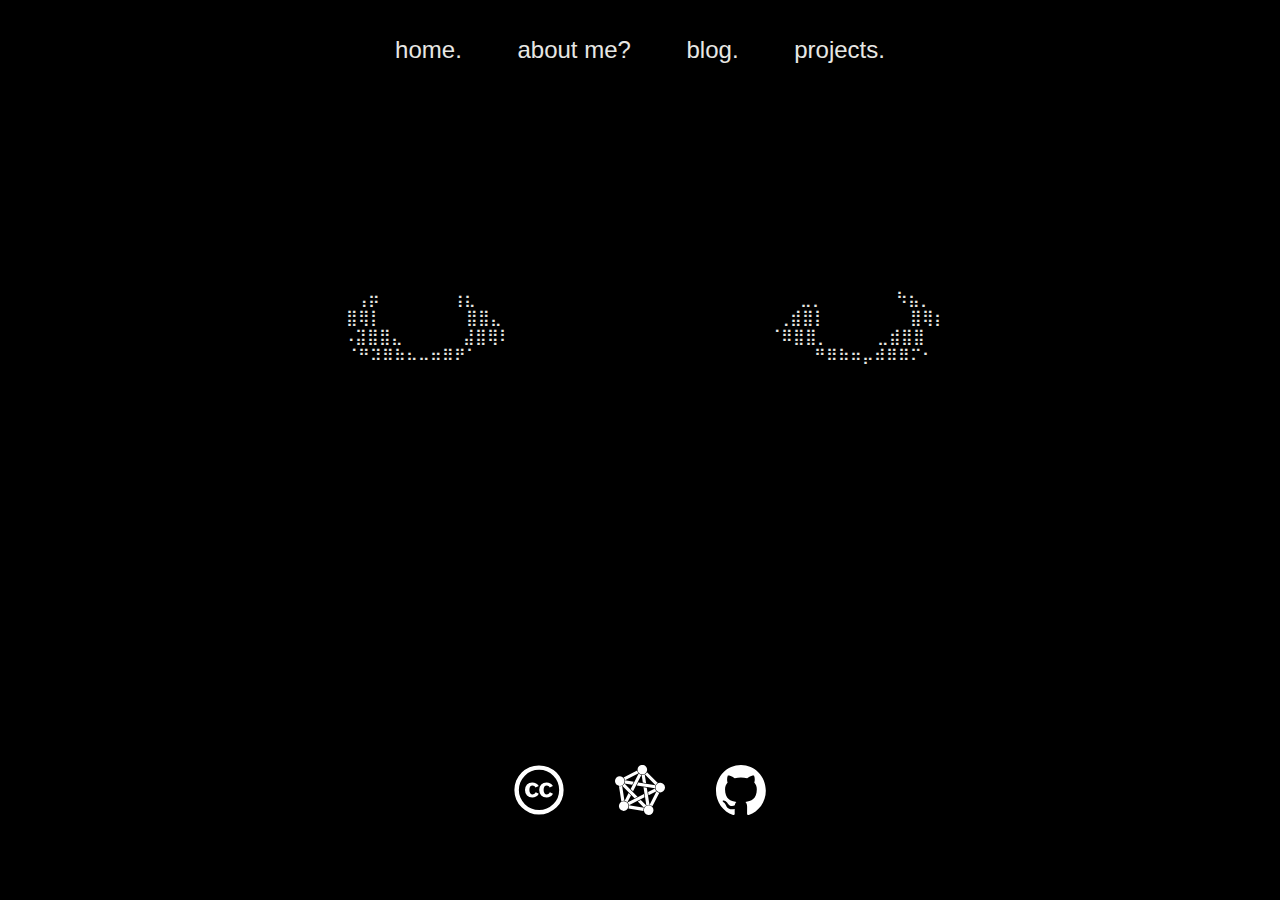
<file: index.html>
<!DOCTYPE html>
<html lang="en">
    <head>
        <meta charset="UTF-8" />
        <meta name="viewport" content="width=device-width, initial-scale=1.0" />
        <meta content="The tongue may hide the truth but the eyes - never." property="description" />
        <link rel="icon" type="image/x-icon" href="assets/favicon.ico">
        <link rel="stylesheet" type="text/css" href="/styles/home-styles.css" /> 
        <title>Logic's Hideout</title>
    </head>

    <nav class="topnav">
        <a href="/">home.</a>
        <a href="/about">about me?</a>
        <a href="/blog">blog.</a>
        <a href="/projects">projects.</a>
    </nav>

    <body>
        <pre id="eyes">
  ⢠⡶⠀⠀⠀⠀⠀⠀⢰⣆⠀⠀⠀⠀⠀⠀⠀⠀⠀⠀⠀⠀⠀⠀⠀⠀⠀⠀⠀⠀⠀⠀⠀⠀⠀⠀⠀⣀⡀⠀⠀⠀⠀⠀⠀⠳⣦⡀⠀
⠀⣿⢿⡇⠀⠀⠀⠀⠀⠀⠀⣿⣿⣄⠀⠀⠀⠀⠀⠀⠀⠀⠀⠀⠀⠀⠀⠀⠀⠀⠀⠀⠀⠀⠀⠀⠀⢀⣾⣿⡇⠀⠀⠀⠀⠀⠀⠀⣿⢿⡆
⠠⣽⣿⣿⣄⠀⠀⠀⠀⠀⣼⣿⢿⠇⠀⠀                       ⠀⠈⠿⣿⣿⡀⠀⠀⠀⠀⣀⣾⣿⣿⠀
⠀⠈⠛⠽⠿⠷⠦⠤⠶⠿⠟⠁⠀⠀⠀⠀⠀⠀⠀⠀⠀⠀⠀⠀⠀⠀⠀⠀⠀⠀⠀⠀⠀⠀⠀⠀⠀⠀⠀⠀⠛⠿⠷⠶⡤⠾⠿⠿⠍⠂⠀
        </pre>
    </body>

    <footer>
        <a href="https://creativecommons.org/licenses/by-nc-sa/4.0/" target="_blank">
            <img src="assets/cc.svg">
        </a>
        <a href="https://decept.org/Logic_Mage" target="_blank">
            <img src="assets/fediverse.svg">
        </a>
        <a href="https://github.com/LogicMage" target="_blank">
            <img src="assets/github.svg">
        </a>
    </footer>

    <script src="scripts/home.js"></script> 
</html>
</file>
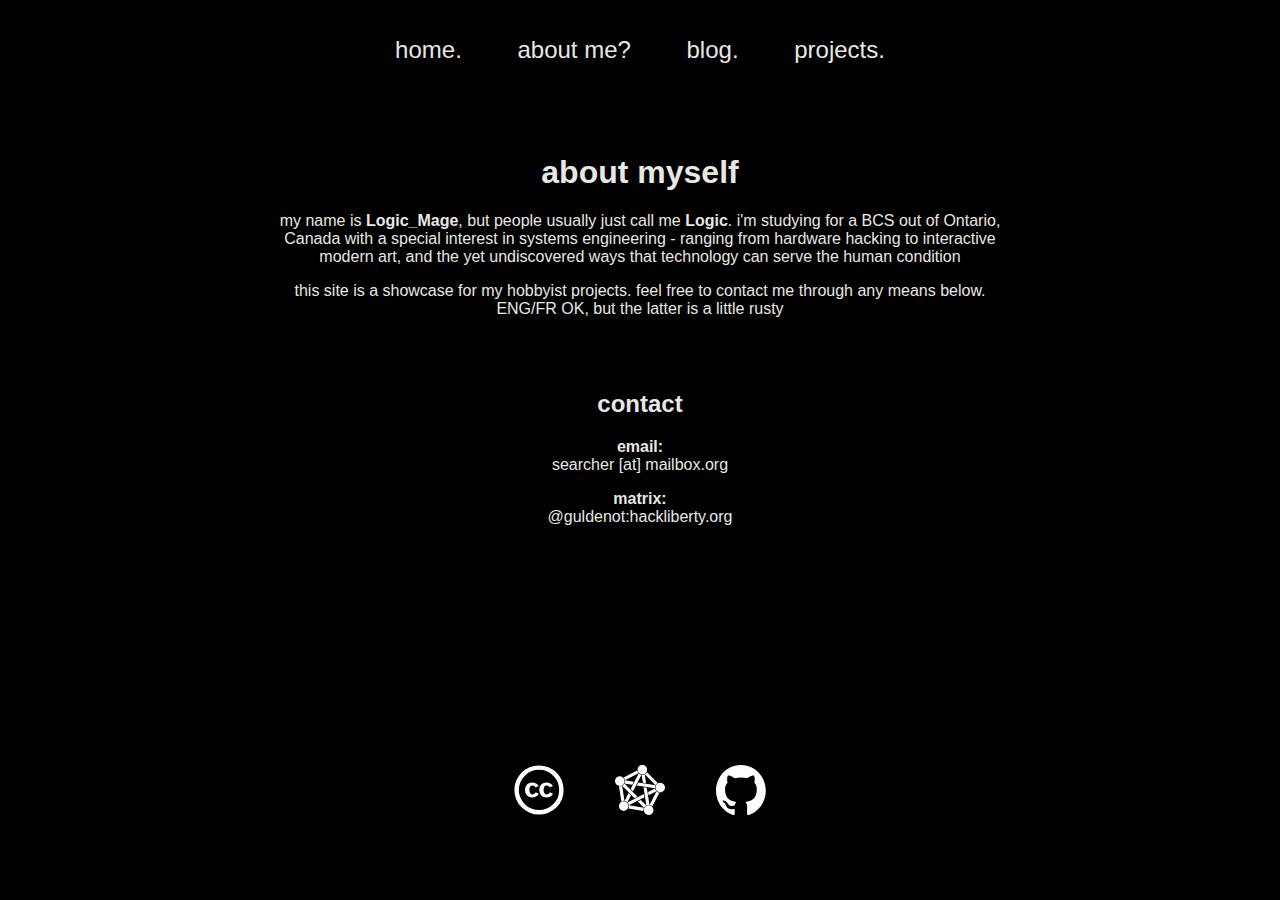
<file: about.html>
<!DOCTYPE html>
<html lang="en">
    <head>
        <meta charset="UTF-8" />
        <meta name="viewport" content="width=device-width, initial-scale=1.0" />
        <meta content="The tongue may hide the truth but the eyes - never." property="description" />
        <link rel="icon" type="image/x-icon" href="assets/favicon.ico">
        <link rel="stylesheet" type="text/css" href="styles/home-styles.css" /> 
        <title>Logic's Hideout</title>
    </head>

    <nav class="topnav">
        <a href="/">home.</a>
        <a href="/about">about me?</a>
        <a href="/blog">blog.</a>
        <a href="/projects">projects.</a>
    </nav>

    <body>
        <div id="about">
            <h1>about myself</h1>
            <p>my name is <b>Logic_Mage</b>, but people usually just call me <b>Logic</b>. i'm studying for a BCS
                out of Ontario, Canada with a special interest in systems engineering - ranging from 
                hardware hacking to interactive modern art, and the yet undiscovered ways that technology can 
                serve the human condition</p>
            <p>this site is a showcase for my hobbyist projects. feel free to
                contact me through any means below. ENG/FR OK, but the latter is a little rusty
            </p><br><br>
            <h2>
                contact
            </h2>
            <p>
                <b>email:</b><br>
                searcher [at] mailbox.org
            </p>
            <p>
                <b>matrix:</b><br>
                <a href="https://matrix.to/#/@guldenot:hackliberty.org">@guldenot:hackliberty.org</a>
            </p>
        </div>
    </body>

    <footer class="shifting-footer">
        <a href="https://creativecommons.org/licenses/by-nc-sa/4.0/" target="_blank">
            <img src="assets/cc.svg">
        </a>
        <a href="https://decept.org/Logic_Mage" target="_blank">
            <img src="assets/fediverse.svg">
        </a>
        <a href="https://github.com/LogicMage" target="_blank">
            <img src="assets/github.svg">
        </a>
    </footer>
</html>
</file>
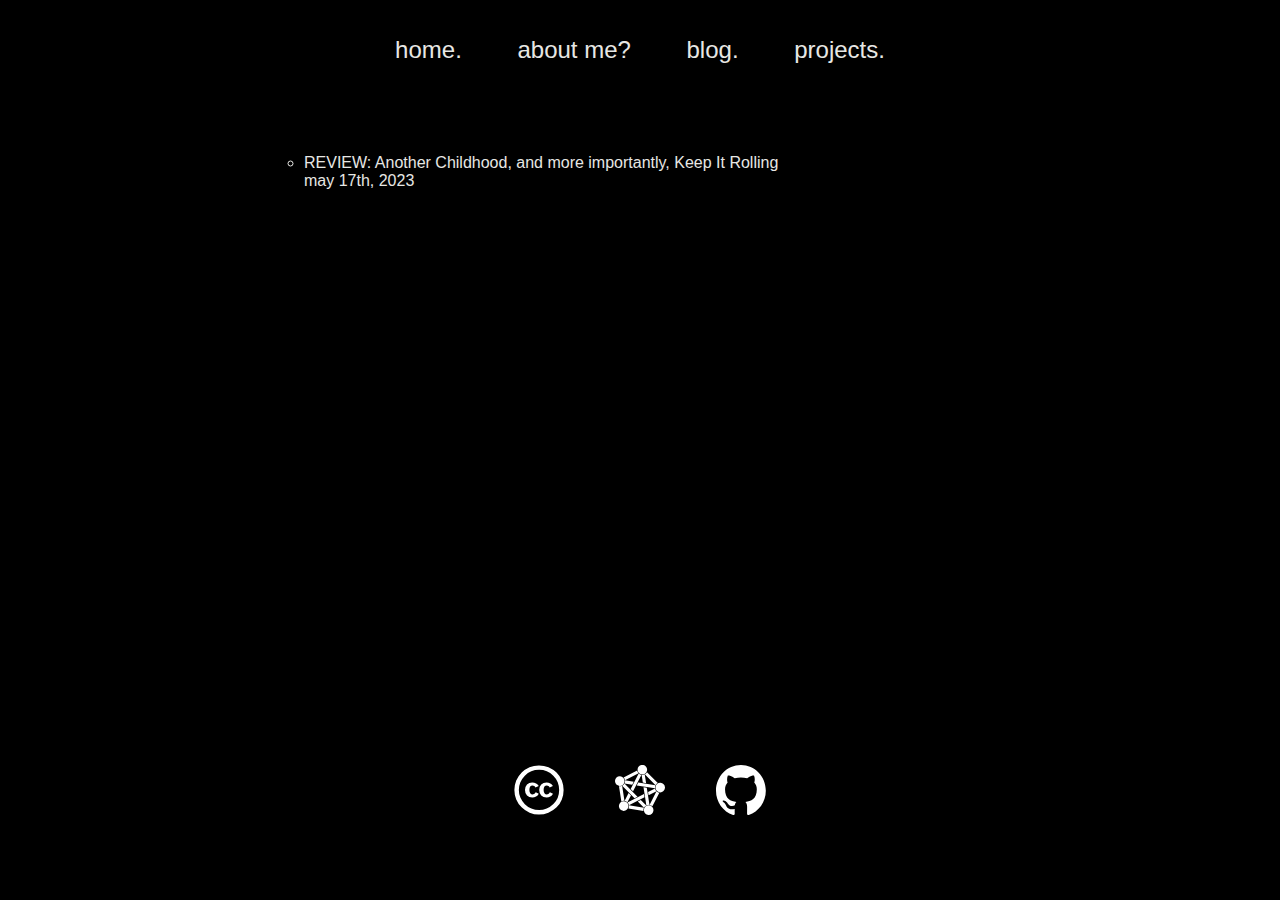
<file: blog.html>
<!DOCTYPE html>
<html lang="en">
    <head>
        <meta charset="UTF-8" />
        <meta name="viewport" content="width=device-width, initial-scale=1.0" />
        <meta content="The tongue may hide the truth but the eyes - never." property="description" />
        <link rel="icon" type="image/x-icon" href="assets/favicon.ico">
        <link rel="stylesheet" type="text/css" href="styles/home-styles.css" /> 
        <title>Logic's Hideout</title>
    </head>

    <nav class="topnav">
        <a href="/">home.</a>
        <a href="/about">about me?</a>
        <a href="/blog">blog.</a>
        <a href="/projects">projects.</a>
    </nav>

    <ul>
        <li>
            <a target="_self" href="blog/keepitrolling">REVIEW: Another Childhood, and more importantly, Keep It Rolling</a><br>
            may 17th, 2023
        </li>
    </ul>

    <footer>
        <a href="https://creativecommons.org/licenses/by-nc-sa/4.0/" target="_blank">
            <img src="assets/cc.svg">
        </a>
        <a href="https://decept.org/Logic_Mage" target="_blank">
            <img src="assets/fediverse.svg">
        </a>
        <a href="https://github.com/LogicMage" target="_blank">
            <img src="assets/github.svg">
        </a>
    </footer>
</html>
</file>
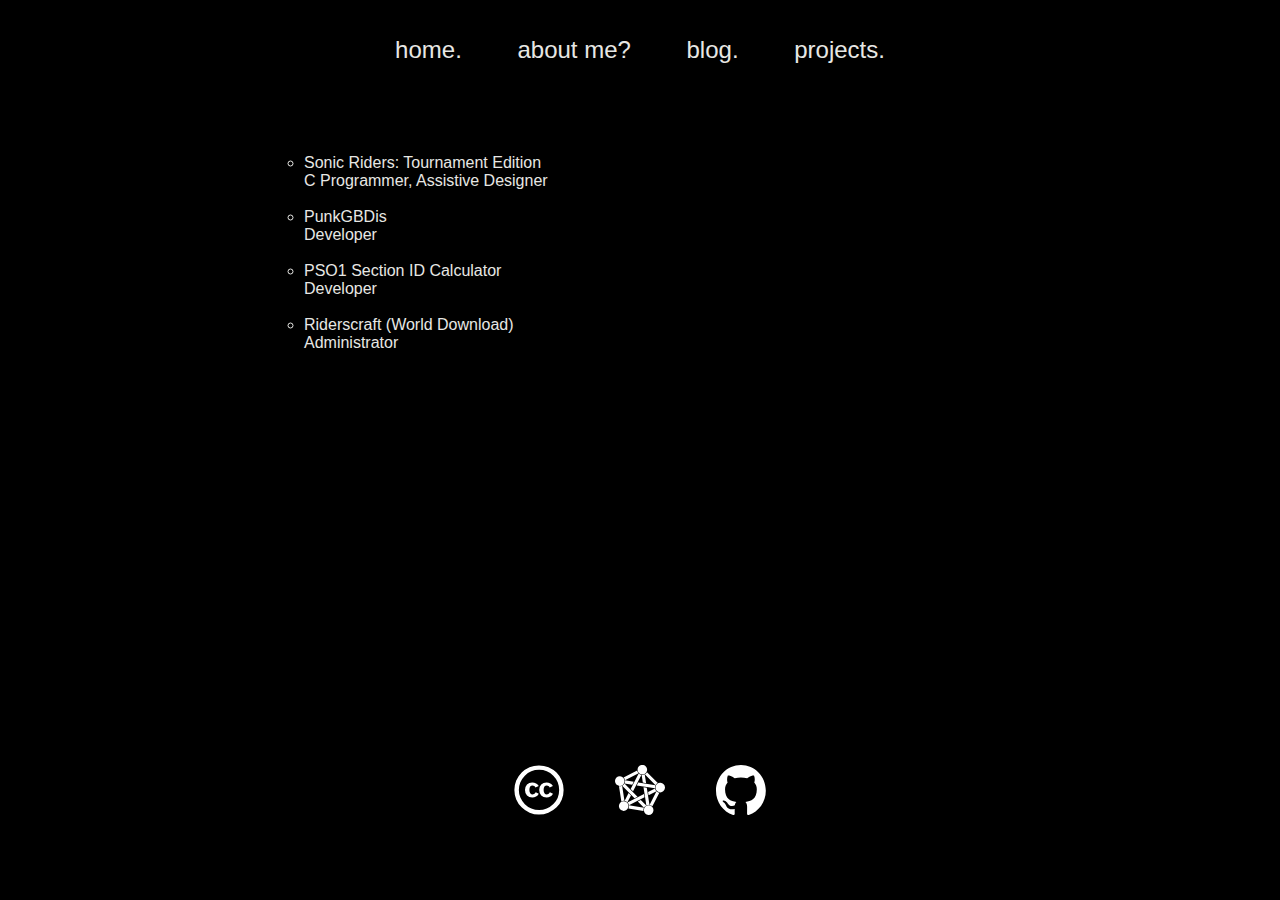
<file: projects.html>
<!DOCTYPE html>
<html lang="en">
    <head>
        <meta charset="UTF-8" />
        <meta name="viewport" content="width=device-width, initial-scale=1.0" />
        <meta content="The tongue may hide the truth but the eyes - never." property="description" />
        <link rel="icon" type="image/x-icon" href="assets/favicon.ico">
        <link rel="stylesheet" type="text/css" href="styles/home-styles.css" /> 
        <title>Logic's Hideout</title>
    </head>

    <nav class="topnav">
        <a href="/">home.</a>
        <a href="/about">about me?</a>
        <a href="/blog">blog.</a>
        <a href="/projects">projects.</a>
    </nav>

    <body>
        <ul>
            <li>
                <a target="_self" href="https://sonicfangameshq.com/forums/showcase/sonic-riders-tournament-edition-2-0.1432/" target="_blank">Sonic Riders: Tournament Edition</a><br>
                C Programmer, Assistive Designer
            </li>
            <li>
                <a target="_self" href="https://github.com/LogicMage/PunkGBDis" target="_blank">PunkGBDis</a><br>
                Developer
            </li>
            <li>
                <a target="_self" href="https://logicma.ge/projects/section" target="_blank">PSO1 Section ID Calculator</a><br>
                Developer
            </li>
            <li>
                <a target="_self" href="https://logicma.ge/assets/Riderscraft.zip" target="_blank">Riderscraft (World Download)</a><br>
                Administrator
            </li>
        </ul>
    </body>

    <footer>
        <a href="https://creativecommons.org/licenses/by-nc-sa/4.0/" target="_blank">
            <img src="assets/cc.svg">
        </a>
        <a href="https://decept.org/Logic_Mage" target="_blank">
            <img src="assets/fediverse.svg">
        </a>
        <a href="https://github.com/LogicMage" target="_blank">
            <img src="assets/github.svg">
        </a>
    </footer>
</html>
</file>
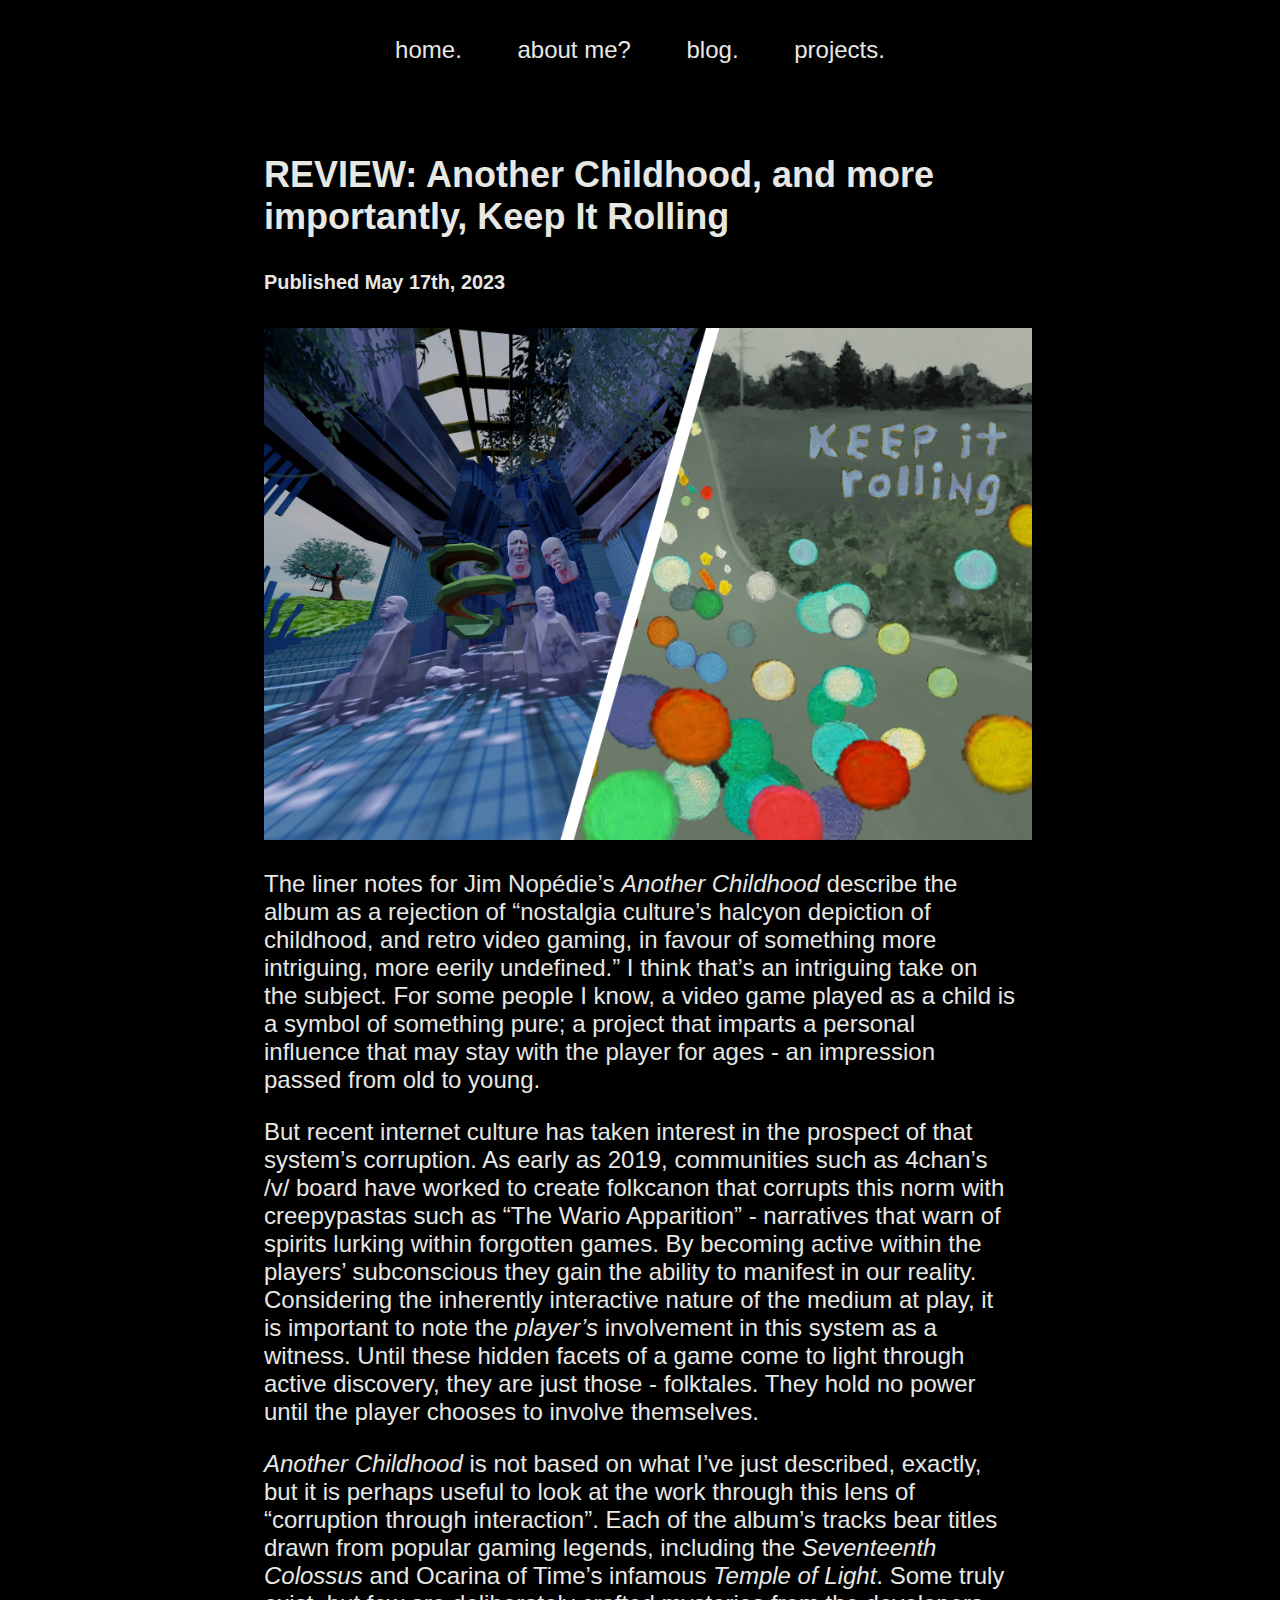
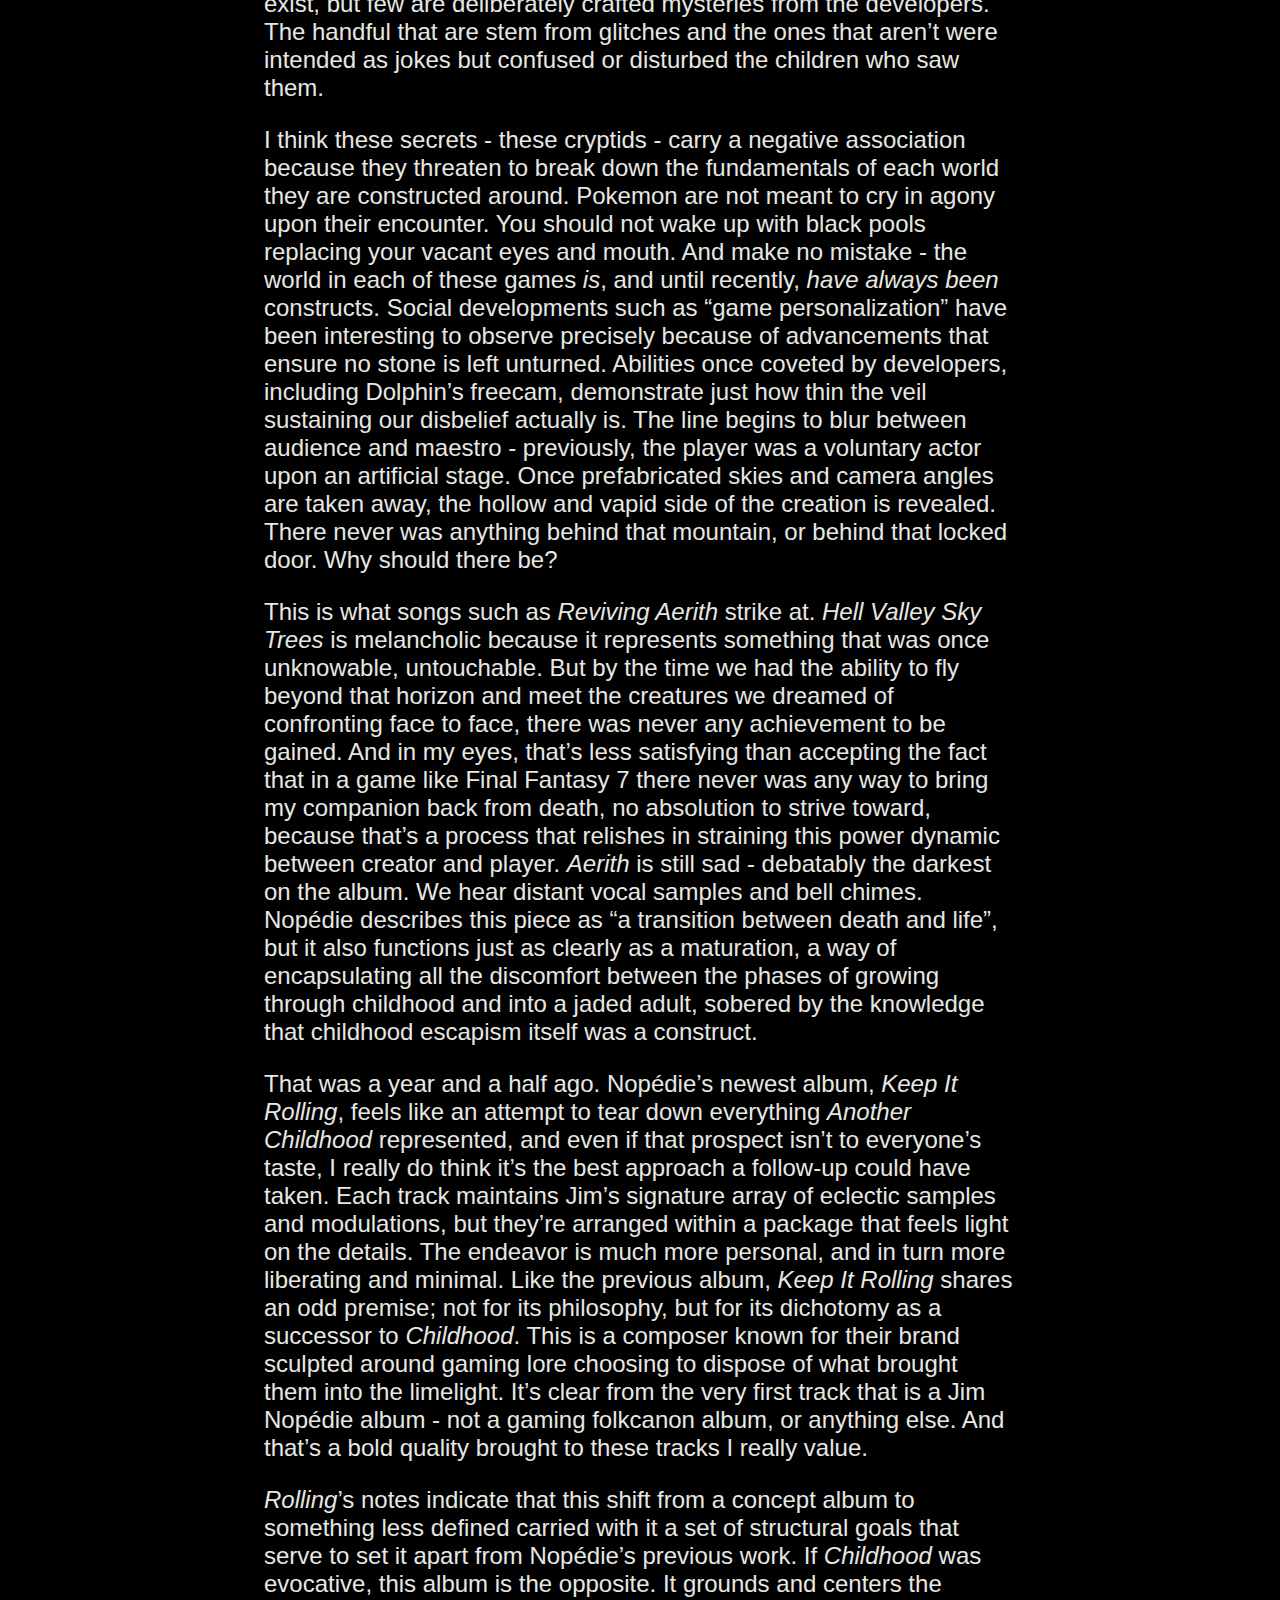
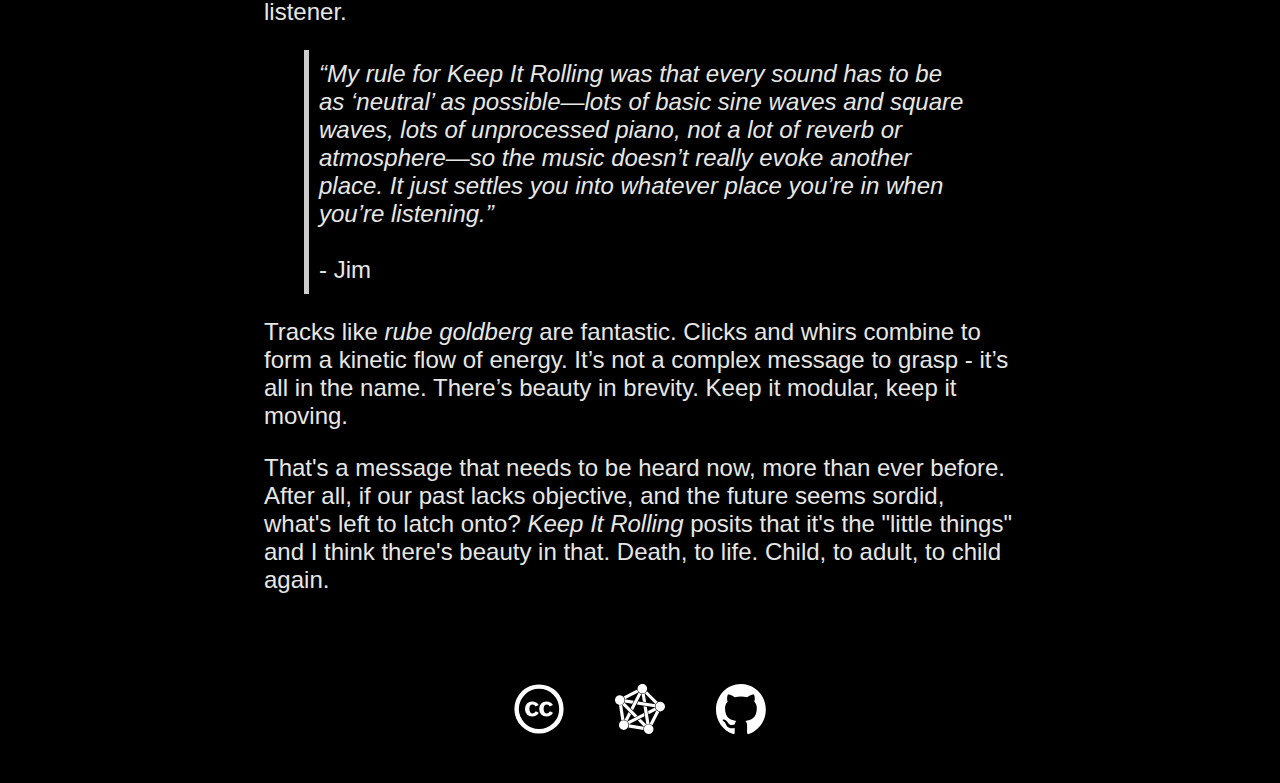
<file: blog/keepitrolling.html>
<!DOCTYPE html>
<html lang="en">
    <head>
        <meta charset="UTF-8" />
        <meta name="viewport" content="width=device-width, initial-scale=1.0" />
        <meta content="The tongue may hide the truth but the eyes - never." property="description" />
        <link rel="icon" type="image/x-icon" href="../assets/favicon.ico">
        <link rel="stylesheet" type="text/css" href="../styles/home-styles.css" /> 
        <title>Logic's Hideout</title>
    </head>

    <nav class="topnav">
        <a href="/">home.</a>
        <a href="/about">about me?</a>
        <a href="/blog">blog.</a>
        <a href="/projects">projects.</a>
    </nav>

    <body>
        <article class="article-container">
            <h2>REVIEW: Another Childhood, and more importantly, Keep It Rolling</h2>
            <h5>Published May 17th, 2023</h5>
            <img src="/assets/split.png">
            <p>The liner notes for Jim Nop&eacute;die&rsquo;s <em>Another Childhood</em> describe the album as a rejection of &ldquo;nostalgia culture&rsquo;s halcyon depiction of childhood, and retro video gaming, in favour of something more intriguing, more eerily undefined.&rdquo; I think that&rsquo;s an intriguing take on the subject. For some people I know, a video game played as a child is a symbol of something pure; a project that imparts a personal influence that may stay with the player for ages - an impression passed from old to young.</p>
            <p>But recent internet culture has taken interest in the prospect of that system&rsquo;s corruption. As early as 2019, communities such as 4chan&rsquo;s /v/ board have worked to create folkcanon that corrupts this norm with creepypastas such as &ldquo;The Wario Apparition&rdquo; - narratives that warn of spirits lurking within forgotten games. By becoming active within the players&rsquo; subconscious they gain the ability to manifest in our reality. Considering the inherently interactive nature of the medium at play, it is important to note the <em>player&rsquo;s</em> involvement in this system as a witness. Until these hidden facets of a game come to light through active discovery, they are just those - folktales. They hold no power until the player chooses to involve themselves.</p>
            <p><em>Another Childhood</em> is not based on what I&rsquo;ve just described, exactly, but it is perhaps useful to look at the work through this lens of &ldquo;corruption through interaction&rdquo;. Each of the album&rsquo;s tracks bear titles drawn from popular gaming legends, including the <em>Seventeenth Colossus</em> and Ocarina of Time&rsquo;s infamous <em>Temple of Light</em>. Some truly exist, but few are deliberately crafted mysteries from the developers. The handful that are stem from glitches and the ones that aren&rsquo;t were intended as jokes but confused or disturbed the children who saw them.</p>
            <p>I think these secrets - these cryptids - carry a negative association because they threaten to break down the fundamentals of each world they are constructed around. Pokemon are not meant to cry in agony upon their encounter. You should not wake up with black pools replacing your vacant eyes and mouth. And make no mistake - the world in each of these games <em>is</em>, and until recently, <em>have always been</em> constructs. Social developments such as &ldquo;game personalization&rdquo; have been interesting to observe precisely because of advancements that ensure no stone is left unturned. Abilities once coveted by developers, including Dolphin&rsquo;s freecam, demonstrate just how thin the veil sustaining our disbelief actually is. The line begins to blur between audience and maestro - previously, the player was a voluntary actor upon an artificial stage. Once prefabricated skies and camera angles are taken away, the hollow and vapid side of the creation is revealed. There never was anything behind that mountain, or behind that locked door. Why should there be?</p>
            <p>This is what songs such as <em>Reviving Aerith</em> strike at. <em>Hell Valley Sky Trees</em> is melancholic because it represents something that was once unknowable, untouchable. But by the time we had the ability to fly beyond that horizon and meet the creatures we dreamed of confronting face to face, there was never any achievement to be gained. And in my eyes, that&rsquo;s less satisfying than accepting the fact that in a game like Final Fantasy 7 there never was any way to bring my companion back from death, no absolution to strive toward, because that&rsquo;s a process that relishes in straining this power dynamic between creator and player. <em>Aerith</em> is still sad - debatably the darkest on the album. We hear distant vocal samples and bell chimes. Nop&eacute;die describes this piece as &ldquo;a transition between death and life&rdquo;, but it also functions just as clearly as a maturation, a way of encapsulating all the discomfort between the phases of growing through childhood and into a jaded adult, sobered by the knowledge that childhood escapism itself was a construct.</p>
            <p>That was a year and a half ago. Nop&eacute;die&rsquo;s newest album, <em>Keep It Rolling</em>, feels like an attempt to tear down everything <em>Another Childhood</em> represented, and even if that prospect isn&rsquo;t to everyone&rsquo;s taste, I really do think it&rsquo;s the best approach a follow-up could have taken. Each track maintains Jim&rsquo;s signature array of eclectic samples and modulations, but they&rsquo;re arranged within a package that feels light on the details. The endeavor is much more personal, and in turn more liberating and minimal. Like the previous album, <em>Keep It Rolling</em> shares an odd premise; not for its philosophy, but for its dichotomy as a successor to <em>Childhood</em>. This is a composer known for their brand sculpted around gaming lore choosing to dispose of what brought them into the limelight. It&rsquo;s clear from the very first track that is a Jim Nop&eacute;die album - not a gaming folkcanon album, or anything else. And that&rsquo;s a bold quality brought to these tracks I really value.</p>
            <p><em>Rolling</em>&rsquo;s notes indicate that this shift from a concept album to something less defined carried with it a set of structural goals that serve to set it apart from Nop&eacute;die&rsquo;s previous work. If <em>Childhood</em> was evocative, this album is the opposite. It grounds and centers the listener.</p>
            <blockquote><em>&ldquo;My rule for Keep It Rolling was that every sound has to be as &lsquo;neutral&rsquo; as possible&mdash;lots of basic sine waves and square waves, lots of unprocessed piano, not a lot of reverb or atmosphere&mdash;so the music doesn&rsquo;t really evoke another place. It just settles you into whatever place you&rsquo;re in when you&rsquo;re listening.&rdquo;</em>
            <br><br>- Jim</blockquote>
            <p>Tracks like <em>rube goldberg</em> are fantastic. Clicks and whirs combine to form a kinetic flow of energy. It&rsquo;s not a complex message to grasp - it&rsquo;s all in the name. There&rsquo;s beauty in brevity. Keep it modular, keep it moving.</p>
            <p>That's a message that needs to be heard now, more than ever before. After all, if our past lacks objective, and the future seems sordid, what's left to latch onto? <em>Keep It Rolling </em>posits that it's the "little things" and I think there's beauty in that. Death, to life. Child, to adult, to child again.</p>
        </article>
    </body>

    <footer class="blog-footer">
        <a href="https://creativecommons.org/licenses/by-nc-sa/4.0/" target="_blank">
            <img src="/assets/cc.svg">
        </a>
        <a href="https://decept.org/Logic_Mage" target="_blank">
            <img src="/assets/fediverse.svg">
        </a>
        <a href="https://github.com/LogicMage" target="_blank">
            <img src="/assets/github.svg">
        </a>
    </footer>

    <script src="../scripts/section.js"></script> 
</html>
</file>
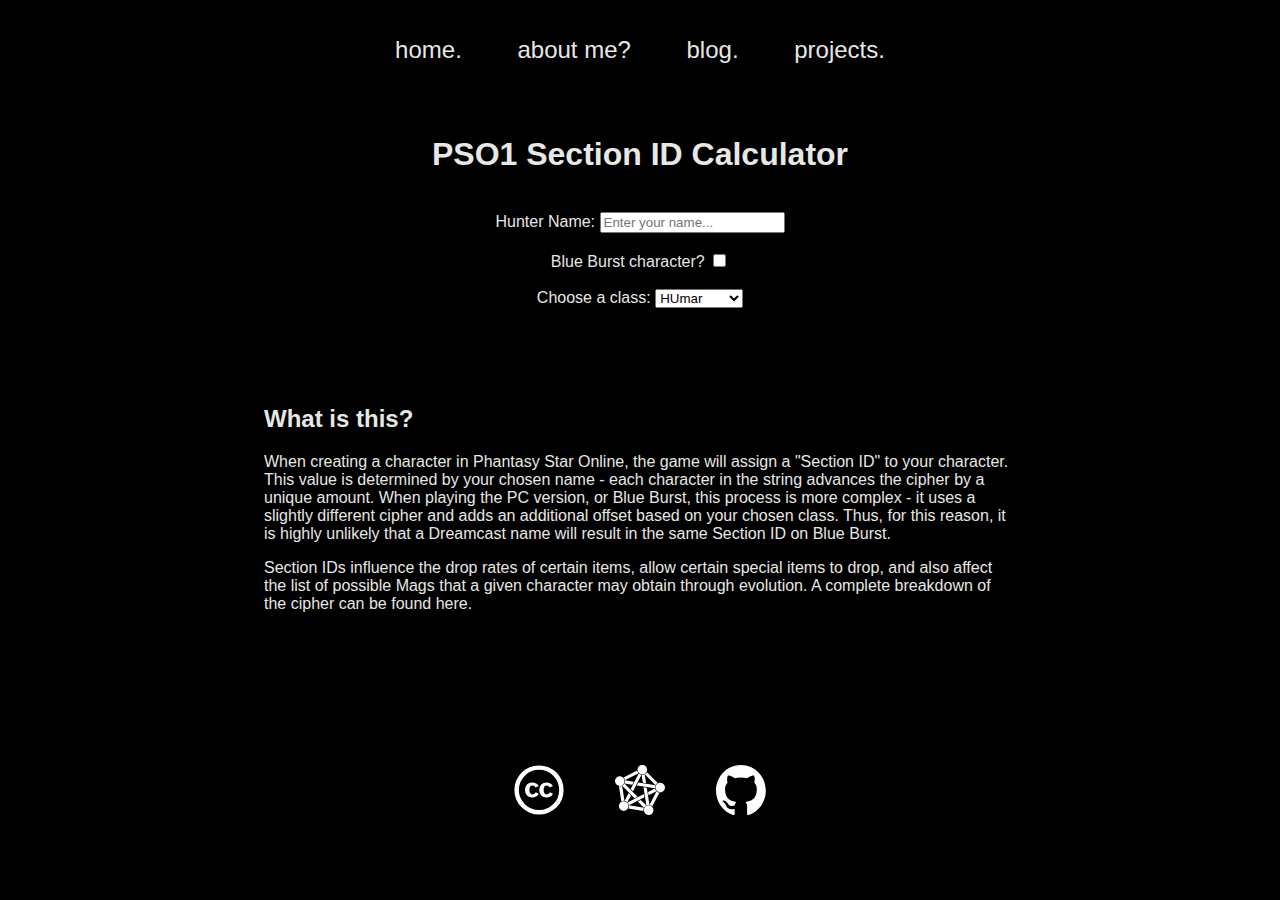
<file: projects/section.html>
<!DOCTYPE html>
<html lang="en">
    <head>
        <meta charset="UTF-8" />
        <meta name="viewport" content="width=device-width, initial-scale=1.0" />
        <meta content="The tongue may hide the truth but the eyes - never." property="description" />
        <link rel="icon" type="image/x-icon" href="../assets/favicon.ico">
        <link rel="stylesheet" type="text/css" href="/styles/home-styles.css" /> 
        <title>Logic's Hideout</title>
    </head>

    <nav class="topnav">
        <a href="/">home.</a>
        <a href="/about">about me?</a>
        <a href="/blog">blog.</a>
        <a href="/projects">projects.</a>
    </nav>

    <div id="pso-calculator">
        <h1>PSO1 Section ID Calculator</h1><br>
        <label>Hunter Name: </label>
        <input type="text" value="" placeholder="Enter your name..." name="input" id="input"></input><br><br>
        <label>Blue Burst character? </label>
        <input type="checkbox" name="burstbox" id="burstbox" onclick="updateValue()"></input><br><br>
        <label for="character">Choose a class:</label>
        <select name="psocharacter" id="psocharacter" onchange="updateValue()">
            <option value="HUmar">HUmar</option>
            <option value="HUnewearl">HUnewearl</option>
            <option value="HUcast">HUcast</option>
            <option value="HUcaseal">HUcaseal</option>
            <option value="RAmar">RAmar</option>
            <option value="RAmarl">RAmarl</option>
            <option value="RAcast">RAcast</option>
            <option value="RAcaseal">RAcaseal</option>
            <option value="FOmar">FOmar</option>
            <option value="FOmarl">FOmarl</option>
            <option value="FOnewm">FOnewm</option>
            <option value="FOnewearl">FOnewearl</option>
        </select><br><br>
        <p id="values"></p>
        <img id="symbol">
        <div id="section">
            <h2>What is this?</h2>
            <p>
                When creating a character in Phantasy Star Online, the game will assign a "Section ID" to your character. This value is determined by your
                chosen name - each character in the string advances the cipher by a unique amount. When playing the PC version, or Blue Burst, this process 
                is more complex - it uses a slightly different cipher and adds an additional offset based on your chosen class. Thus, for this
                reason, it is highly unlikely that a Dreamcast name will result in the same Section ID on Blue Burst.
            </p>
            <p>
                Section IDs influence the drop rates of certain items, allow certain special items to drop, and also affect the list of possible Mags that a given
                character may obtain through evolution. A complete breakdown of the cipher can be found <a href="https://phantasystar.fandom.com/wiki/Section_ID">here</a>.
            </p>
        </div>
    </div>

    <footer class="shifting-footer">
        <a href="https://creativecommons.org/licenses/by-nc-sa/4.0/" target="_blank">
            <img src="/assets/cc.svg">
        </a>
        <a href="https://decept.org/Logic_Mage" target="_blank">
            <img src="/assets/fediverse.svg">
        </a>
        <a href="https://github.com/LogicMage" target="_blank">
            <img src="/assets/github.svg">
        </a>
    </footer>

    <script src="../scripts/section.js"></script> 
</html>
</file>
<file: styles/home-styles.css>
html {
    text-align: center;
    color: #e7e7e4;
    background-color: #000;
    font-family: 'Inter', sans-serif;
    height: 100%;
}

.topnav {
    width: auto;
    margin-top: 4vh;
    margin-bottom: 4vh;
}

a {
    text-decoration: none;
    color: #e7e7e4;
}

.topnav a {
    font-size: 24px;
    margin-left: 2vw;
    margin-right: 2vw;
    text-decoration: none;
}

a:hover {
    color: #000000;
    background: #e7e7e4;
    transition: 0.2s;
}

pre {
    font-size: 16px;
    margin-top: 25vh;
    margin-bottom: 0px;
}

#about {
    margin: 10vh 20vw;
}

#pso-calculator {
    margin-top: 8vh;
}

#section {
    text-align: left;
    margin: 5vh 20vw 10vh;
}

.article-container {
    font-size: 24px;
    text-align: left;
    margin: 10vh 20vw 0vh;
}

.article-container img {
    width: 60vw;
}

blockquote {
    border-left: 5px solid #ccc;
    padding: 10px;
  }

ul {
    text-align: left;
    list-style-type: circle;
    margin: 10vh 20vw;
}

li {
    margin-bottom: 2vh;
}

footer {
    margin: auto;
    position: fixed;
    left: 0;
    bottom: 0;
    width: 100%;
    padding: 4vh 0;
    text-align: center;
}

.shifting-footer {
    margin: auto;
    position: fixed;
    left: 0;
    bottom: 0;
    width: 100%;
    padding: 4vh 0;
    text-align: center;
}

.blog-footer {
    position: static;
    padding: 0;
    margin-top: 10vh;
}

footer a {
    font-size: 0;
    text-decoration: none;
}

footer a img {
    height: 50px;
    width: 50px;
    margin: 0 2vw 5vh;
}

@media screen and (max-width: 580px) {
    pre {
        font-size: 9px;
    }
    #about {
        margin-top: 5vh;
        margin-left: 5vw;
        margin-right: 5vw;
        margin-bottom: 0;
    }
    .article-container {
        font-size: 14px;
        margin: 5vh 10vw 10vh;
    }
    .article-container img {
        width: 70vw;
    }
    .topnav a {
        font-size: 18px;
        margin-left: 2vw;
        margin-right: 2vw;
        text-decoration: none;
    }
    #section {
        margin: 5vh 10vw 10vh;
    }
    footer a img {
        height: 50px;
        width: 50px;
        margin: 0 4vw 0vh;
    }
    ul {
        margin: 10vh 8vw;
    }
}

@media screen and (max-height: 800px) {
    #about {
        margin-bottom: 10vh;
    }
    .shifting-footer {
        position: static;
        padding: 0;
        margin-top: 10vh;
    }
}
</file>
